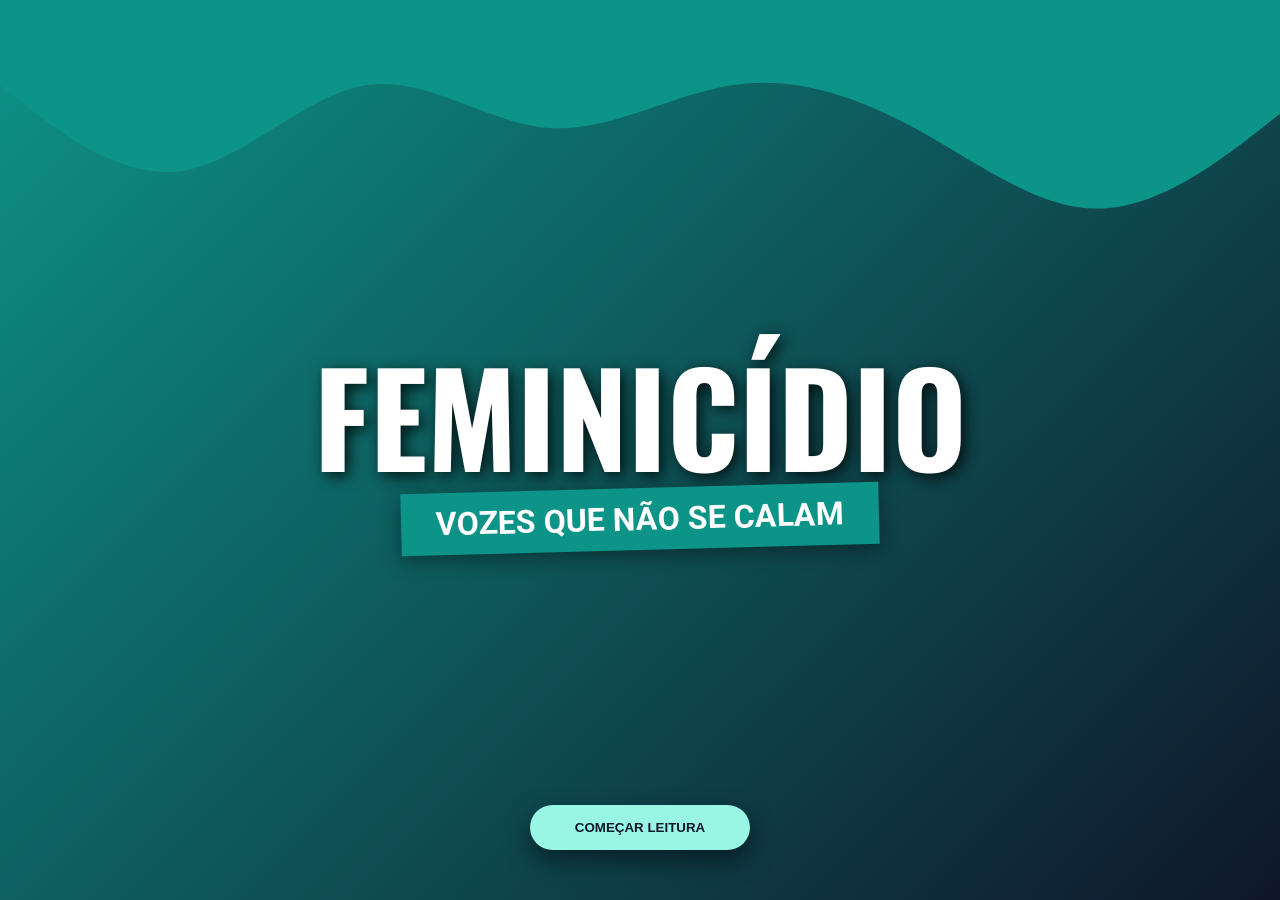
<file: Cartilha/index.html>
<!DOCTYPE html>
<html lang="pt-br">
<head>
    <meta charset="UTF-8">
    <meta name="viewport" content="width=device-width, initial-scale=1.0">
    <title>Cartilha Digital - Feminicídio</title>
    <link rel="preconnect" href="https://fonts.googleapis.com">
    <link rel="preconnect" href="https://fonts.gstatic.com" crossorigin>
    <link href="https://fonts.googleapis.com/css2?family=Oswald:wght@700&family=Roboto:wght@400;700&display=swap" rel="stylesheet">
    <link rel="stylesheet" href="cartilha.css">
</head>
<body>

    <main class="container-principal">
       
        <div class="onda-topo">
            <svg xmlns="http://www.w3.org/2000/svg" viewBox="0 0 1440 320">
                <path fill="#0D9488" fill-opacity="1" d="M0,96L34.3,122.7C68.6,149,137,203,206,192C274.3,181,343,107,411,96C480,85,549,139,617,144C685.7,149,754,107,823,96C891.4,85,960,107,1029,144C1097.1,181,1166,235,1234,234.7C1302.9,235,1371,181,1406,154.7L1440,128L1440,0L1405.7,0C1371.4,0,1303,0,1234,0C1165.7,0,1097,0,1029,0C960,0,891,0,823,0C754.3,0,686,0,617,0C548.6,0,480,0,411,0C342.9,0,274,0,206,0C137.1,0,69,0,34,0L0,0Z"></path>
            </svg>
        </div>

        <section class="conteudo">
            <h1 class="titulo">Feminicídio</h1>
            
            <div class="caixa-subtitulo">
                <h2 class="subtitulo">Vozes que não se calam</h2>
            </div>
        </section>

        <button class="btn-proximo" onclick="avancar()">
            Começar Leitura
        </button>

    </main>

    <script>
        function avancar() {
            window.location.href = 'sobre.html';
        }
    </script>

</body>
</html>
</file>
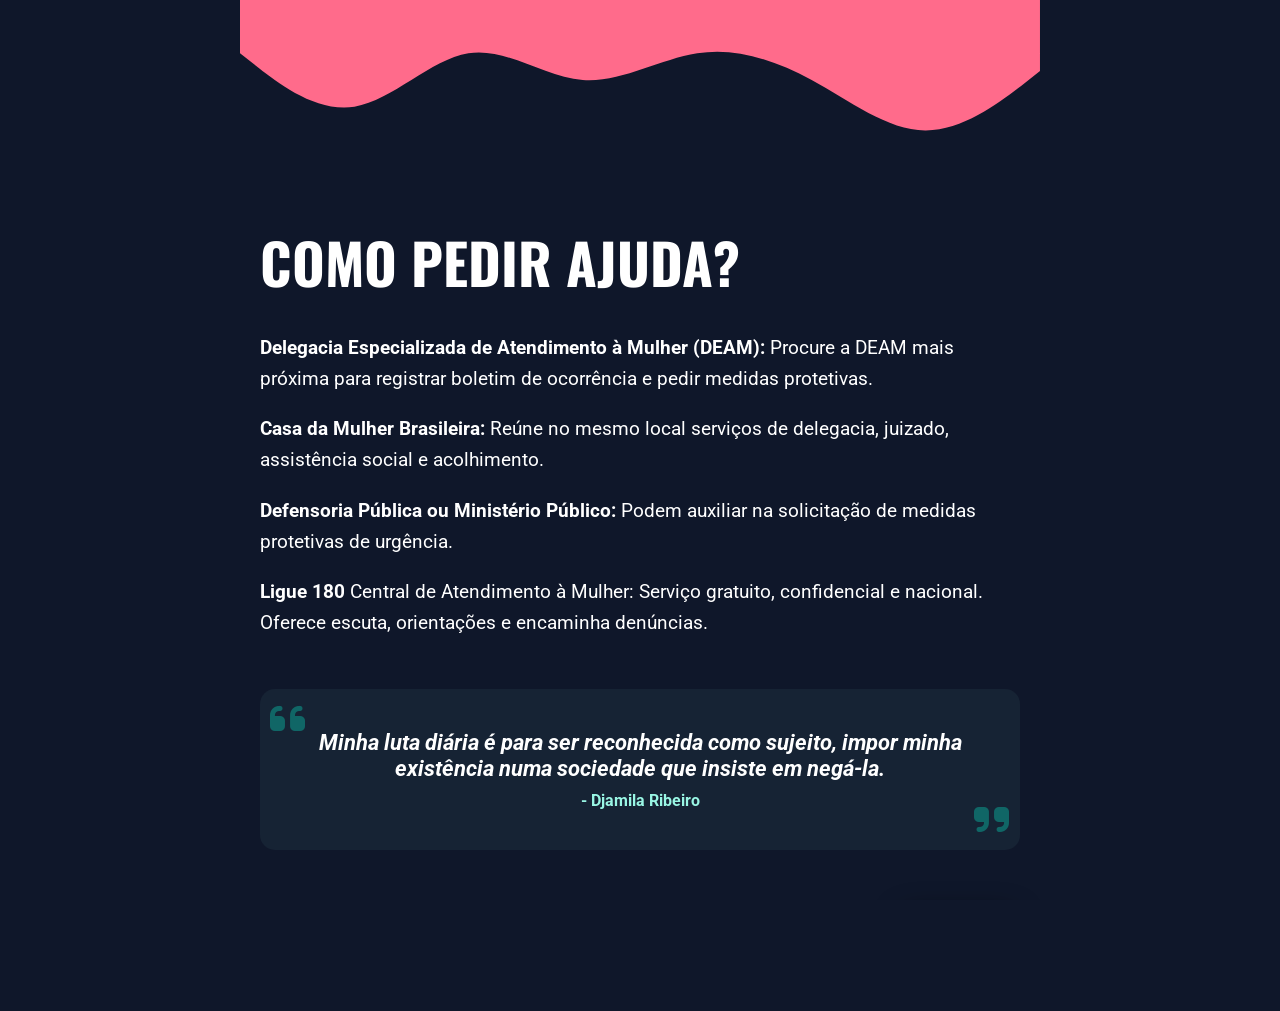
<file: Cartilha/cartilha.html>
<!DOCTYPE html>
<html lang="pt-br">
<head>
    <meta charset="UTF-8">
    <meta name="viewport" content="width=device-width, initial-scale=1.0">
    <title>Como Pedir Ajuda - Cartilha Digital</title>
    <link rel="preconnect" href="https://fonts.googleapis.com">
    <link rel="preconnect" href="https://fonts.gstatic.com" crossorigin>
    <link href="https://fonts.googleapis.com/css2?family=Oswald:wght@700&family=Roboto:wght@400;700&display=swap" rel="stylesheet">
    <link rel="stylesheet" href="https://cdnjs.cloudflare.com/ajax/libs/font-awesome/6.5.1/css/all.min.css">
    <link rel="stylesheet" href="cartilha.css">
</head>
<body>

    <main class="pagina-container">
        <div class="onda-topo">
            <svg xmlns="http://www.w3.org/2000/svg" viewBox="0 0 1440 320">
                <path fill="#FF6B8B" fill-opacity="1" d="M0,96L34.3,122.7C68.6,149,137,203,206,192C274.3,181,343,107,411,96C480,85,549,139,617,144C685.7,149,754,107,823,96C891.4,85,960,107,1029,144C1097.1,181,1166,235,1234,234.7C1302.9,235,1371,181,1406,154.7L1440,128L1440,0L1405.7,0C1371.4,0,1303,0,1234,0C1165.7,0,1097,0,1029,0C960,0,891,0,823,0C754.3,0,686,0,617,0C548.6,0,480,0,411,0C342.9,0,274,0,206,0C137.1,0,69,0,34,0L0,0Z"></path>
            </svg>
        </div>

        <section class="conteudo">
            <h2 class="titulo-sessao">Como pedir ajuda?</h2>

            <article class="texto-informativo">
                <p><strong>Delegacia Especializada de Atendimento à Mulher (DEAM):</strong> Procure a DEAM mais próxima para registrar boletim de ocorrência e pedir medidas protetivas.</p>
                <p><strong>Casa da Mulher Brasileira:</strong> Reúne no mesmo local serviços de delegacia, juizado, assistência social e acolhimento.</p>
                <p><strong>Defensoria Pública ou Ministério Público:</strong> Podem auxiliar na solicitação de medidas protetivas de urgência.</p>
                
                <p><strong>Ligue 180</strong> Central de Atendimento à Mulher: Serviço gratuito, confidencial e nacional. Oferece escuta, orientações e encaminha denúncias.</p>
            </article>

            <div class="box-citacao">
                <i class="fa-solid fa-quote-left aspas-abrir"></i>
                <p class="texto-quote">
                    Minha luta diária é para ser reconhecida como sujeito, impor minha existência numa sociedade que insiste em negá-la.
                </p>
                <span class="autor-quote">- Djamila Ribeiro</span>
                <i class="fa-solid fa-quote-right aspas-fechar"></i>
            </div>
        </section>

        <div class="navegacao">
            <a href="estatisticas.html" class="btn-voltar">Voltar</a>
            <a href="conscientizacao.html" class="btn-proximo">Próximo</a>
        </div>
    </main>

</body>
</html>
</file>
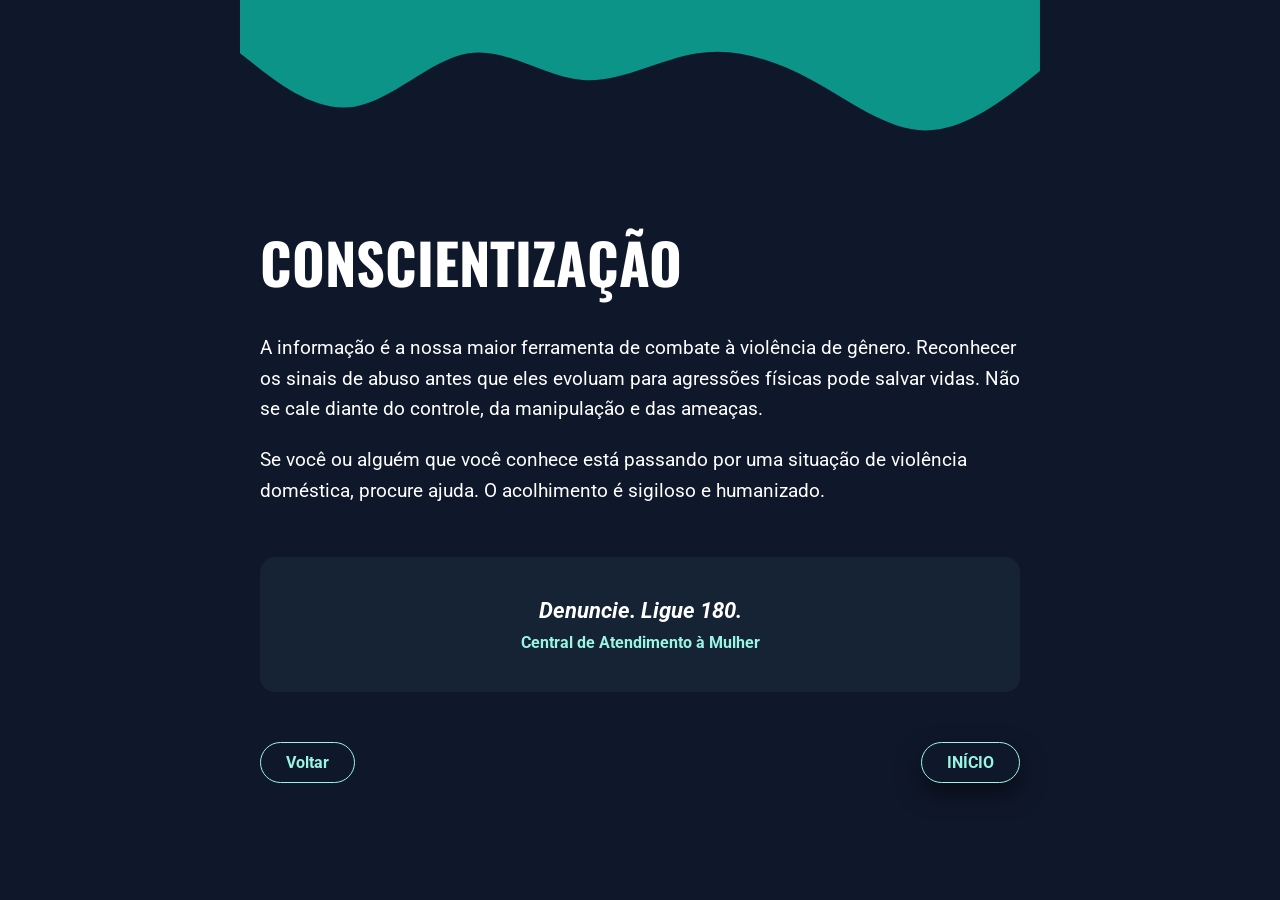
<file: Cartilha/conscientizacao.html>
<!DOCTYPE html>
<html lang="pt-br">
<head>
    <meta charset="UTF-8">
    <meta name="viewport" content="width=device-width, initial-scale=1.0">
    <title>Conscientização - Cartilha Digital</title>
    <link rel="preconnect" href="https://fonts.googleapis.com">
    <link rel="preconnect" href="https://fonts.gstatic.com" crossorigin>
    <link href="https://fonts.googleapis.com/css2?family=Oswald:wght@700&family=Roboto:wght@400;700&display=swap" rel="stylesheet">
    <link rel="stylesheet" href="cartilha.css">
</head>
<body>

    <main class="pagina-container">
        <div class="onda-topo">
            <svg xmlns="http://www.w3.org/2000/svg" viewBox="0 0 1440 320">
                <path fill="#0D9488" fill-opacity="1" d="M0,96L34.3,122.7C68.6,149,137,203,206,192C274.3,181,343,107,411,96C480,85,549,139,617,144C685.7,149,754,107,823,96C891.4,85,960,107,1029,144C1097.1,181,1166,235,1234,234.7C1302.9,235,1371,181,1406,154.7L1440,128L1440,0L1405.7,0C1371.4,0,1303,0,1234,0C1165.7,0,1097,0,1029,0C960,0,891,0,823,0C754.3,0,686,0,617,0C548.6,0,480,0,411,0C342.9,0,274,0,206,0C137.1,0,69,0,34,0L0,0Z"></path>
            </svg>
        </div>

        <section class="conteudo">
            <h2 class="titulo-sessao">Conscientização</h2>

            <article class="texto-informativo">
                <p>A informação é a nossa maior ferramenta de combate à violência de gênero. Reconhecer os sinais de abuso antes que eles evoluam para agressões físicas pode salvar vidas. Não se cale diante do controle, da manipulação e das ameaças.</p>
                <p>Se você ou alguém que você conhece está passando por uma situação de violência doméstica, procure ajuda. O acolhimento é sigiloso e humanizado.</p>
            </article>

            <div class="box-citacao">
                <p class="texto-quote">Denuncie. Ligue 180.</p>
                <span class="autor-quote">Central de Atendimento à Mulher</span>
            </div>
        </section>

        <div class="navegacao">
            <a href="estatistica.html" class="btn-voltar">Voltar</a>
            <a href="index.html" class="btn-proximo">Início</a>
        </div>
    </main>

</body>
</html>
</file>
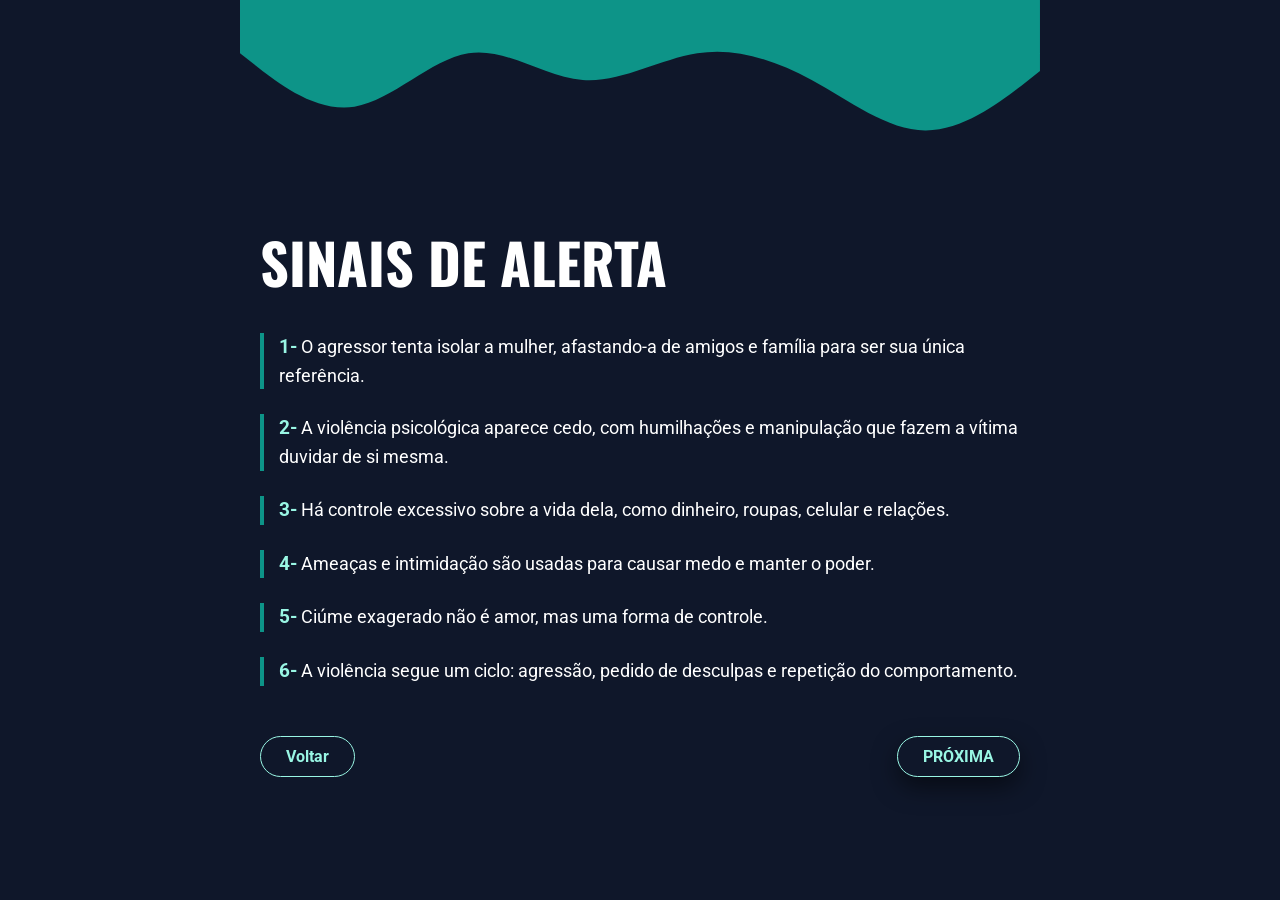
<file: Cartilha/sinais-alerta.html>
<!DOCTYPE html>
<html lang="pt-br">
<head>
    <meta charset="UTF-8">
    <meta name="viewport" content="width=device-width, initial-scale=1.0">
    <title>Sinais de Alerta - Cartilha Digital</title>
    <link rel="preconnect" href="https://fonts.googleapis.com">
    <link rel="preconnect" href="https://fonts.gstatic.com" crossorigin>
    <link href="https://fonts.googleapis.com/css2?family=Oswald:wght@700&family=Roboto:wght@400;700&display=swap" rel="stylesheet">
    <link rel="stylesheet" href="cartilha.css">
</head>
<body>

    <main class="pagina-container">
        <div class="onda-topo">
            <svg xmlns="http://www.w3.org/2000/svg" viewBox="0 0 1440 320">
                <path fill="#0D9488" fill-opacity="1" d="M0,96L34.3,122.7C68.6,149,137,203,206,192C274.3,181,343,107,411,96C480,85,549,139,617,144C685.7,149,754,107,823,96C891.4,85,960,107,1029,144C1097.1,181,1166,235,1234,234.7C1302.9,235,1371,181,1406,154.7L1440,128L1440,0L1405.7,0C1371.4,0,1303,0,1234,0C1165.7,0,1097,0,1029,0C960,0,891,0,823,0C754.3,0,686,0,617,0C548.6,0,480,0,411,0C342.9,0,274,0,206,0C137.1,0,69,0,34,0L0,0Z"></path>
            </svg>
        </div>

        <section class="conteudo">
            <h2 class="titulo-sessao">Sinais de Alerta</h2>

            <ol class="lista-sinais">
                <li><strong>1-</strong> O agressor tenta isolar a mulher, afastando-a de amigos e família para ser sua única referência.</li>
                <li><strong>2-</strong> A violência psicológica aparece cedo, com humilhações e manipulação que fazem a vítima duvidar de si mesma.</li>
                <li><strong>3-</strong> Há controle excessivo sobre a vida dela, como dinheiro, roupas, celular e relações.</li>
                <li><strong>4-</strong> Ameaças e intimidação são usadas para causar medo e manter o poder.</li>
                <li><strong>5-</strong> Ciúme exagerado não é amor, mas uma forma de controle.</li>
                <li><strong>6-</strong> A violência segue um ciclo: agressão, pedido de desculpas e repetição do comportamento.</li>
            </ol>
        </section>

        <div class="navegacao">
            <a href="sobre.html" class="btn-voltar">Voltar</a>
            <a href="estatistica.html" class="btn-proximo">Próxima</a>
        </div>
    </main>

</body>
</html>
</file>
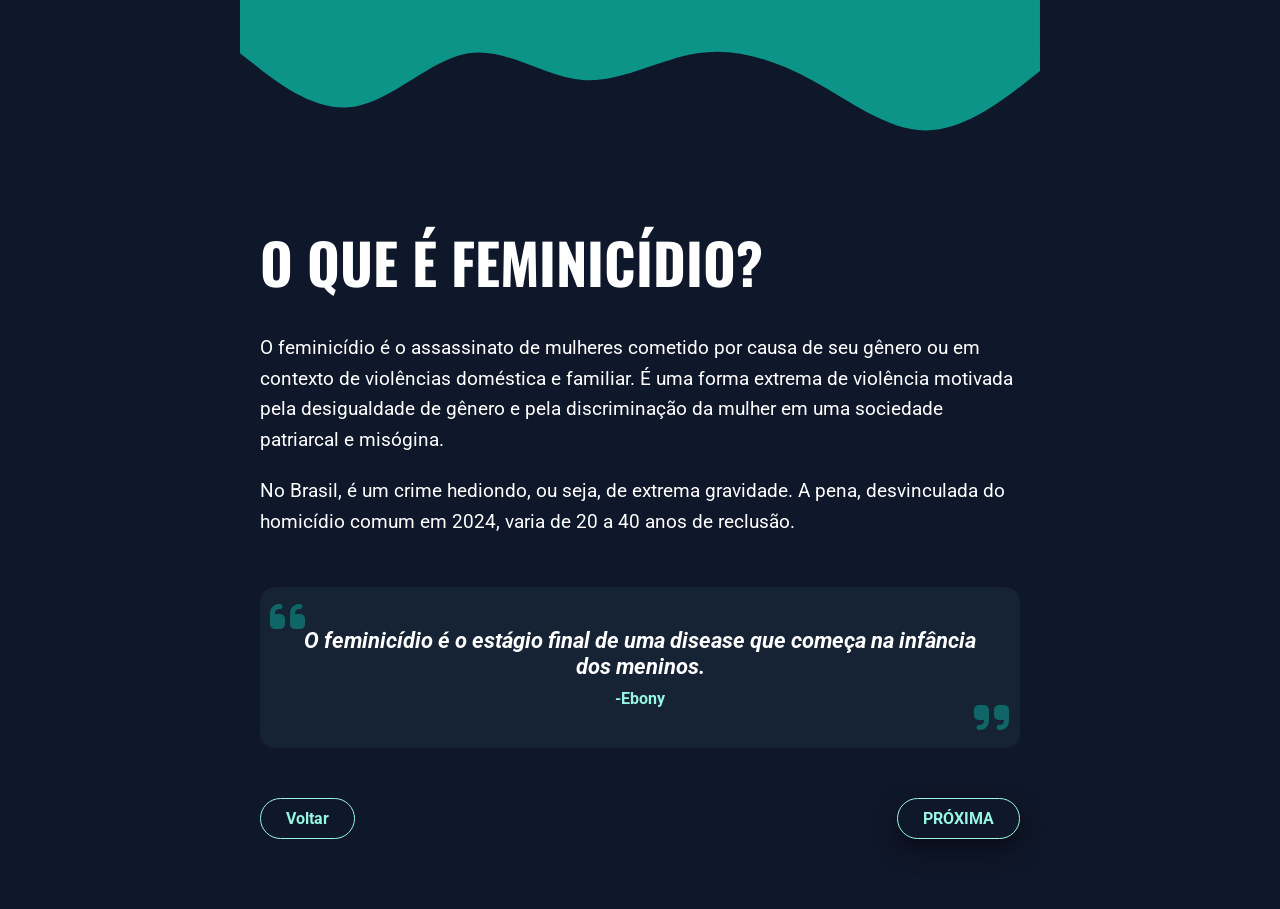
<file: Cartilha/sobre.html>
<!DOCTYPE html>
<html lang="pt-br">
<head>
    <meta charset="UTF-8">
    <meta name="viewport" content="width=device-width, initial-scale=1.0">
    <title>O que é Feminicídio?</title>
    <link rel="preconnect" href="https://fonts.googleapis.com">
    <link rel="preconnect" href="https://fonts.gstatic.com" crossorigin>
    <link href="https://fonts.googleapis.com/css2?family=Oswald:wght@700&family=Roboto:wght@400;700&display=swap" rel="stylesheet">
    <link rel="stylesheet" href="https://cdnjs.cloudflare.com/ajax/libs/font-awesome/6.5.1/css/all.min.css">
    <link rel="stylesheet" href="cartilha.css">
</head>
<body>

    <main class="pagina-container">
        <div class="onda-topo">
            <svg xmlns="http://www.w3.org/2000/svg" viewBox="0 0 1440 320">
                <path fill="#0D9488" fill-opacity="1" d="M0,96L34.3,122.7C68.6,149,137,203,206,192C274.3,181,343,107,411,96C480,85,549,139,617,144C685.7,149,754,107,823,96C891.4,85,960,107,1029,144C1097.1,181,1166,235,1234,234.7C1302.9,235,1371,181,1406,154.7L1440,128L1440,0L1405.7,0C1371.4,0,1303,0,1234,0C1165.7,0,1097,0,1029,0C960,0,891,0,823,0C754.3,0,686,0,617,0C548.6,0,480,0,411,0C342.9,0,274,0,206,0C137.1,0,69,0,34,0L0,0Z"></path>
            </svg>
        </div>

        <section class="conteudo">
            <h2 class="titulo-sessao">O que é feminicídio?</h2>

            <article class="texto-informativo">
                <p>O feminicídio é o assassinato de mulheres cometido por causa de seu gênero ou em contexto de violências doméstica e familiar. É uma forma extrema de violência motivada pela desigualdade de gênero e pela discriminação da mulher em uma sociedade patriarcal e misógina.</p>
                <p>No Brasil, é um crime hediondo, ou seja, de extrema gravidade. A pena, desvinculada do homicídio comum em 2024, varia de 20 a 40 anos de reclusão.</p>
            </article>

            <div class="box-citacao">
                <i class="fa-solid fa-quote-left aspas-abrir"></i>
                <p class="texto-quote">
                    O feminicídio é o estágio final de uma disease que começa na infância dos meninos.
                </p>
                <span class="autor-quote">-Ebony</span>
                <i class="fa-solid fa-quote-right aspas-fechar"></i>
            </div>
        </section>

        <div class="navegacao">
            <a href="index.html" class="btn-voltar">Voltar</a>
            <a href="sinais-alerta.html" class="btn-proximo">Próxima</a>
        </div>
    </main>

</body>
</html>
</file>
<file: Cartilha/cartilha.css>
:root {
    --cor-fundo-total: #0F172A;
    --cor-destaque-principal: #0D9488;
    --cor-destaque-suave: #99F6E4;
    --cor-box-fundo: rgba(153, 246, 228, 0.05);
    --gradient-capa-1: #0D9488;
    --gradient-capa-2: #0F172A;
}

* {
    margin: 0;
    padding: 0;
    box-sizing: border-box;
}

body, html {
    height: 100%;
    background-color: var(--cor-fundo-total);
    color: #ffffff;
    font-family: 'Roboto', sans-serif;
    overflow-x: hidden;
}

.container-principal {
    position: relative;
    width: 100%;
    height: 100vh;
    background: linear-gradient(135deg, var(--gradient-capa-1) 0%, var(--gradient-capa-2) 100%);
    display: flex;
    flex-direction: column;
    align-items: center;
    justify-content: center;
    text-align: center;
}

.onda-topo {
    position: absolute;
    top: 0;
    left: 0;
    width: 100%;
    line-height: 0;
    z-index: 10;
}

.onda-topo svg {
    width: 100%;
    height: auto;
}

.moldura-img-simbolo {
    position: absolute;
    bottom: 20px;
    right: 20px;
    width: 300px;
    height: auto;
    z-index: 1; 
    pointer-events: none; 
}

.img-simbolo {
    width: 100%;
    height: auto;
    object-fit: contain;
}

.conteudo {
    position: relative;
    z-index: 5;
    width: 100%;
    padding-top: 200px;
    animation: fadeIn 1s ease-out;
}

.container-principal .conteudo {
    padding-top: 0;
}

.titulo {
    font-family: 'Oswald', sans-serif;
    font-size: clamp(3rem, 15vw, 8rem);
    color: #ffffff;
    text-transform: uppercase;
    line-height: 1;
    text-shadow: 4px 4px 15px rgba(0,0,0,0.8); 
    margin-bottom: 10px;
}

.caixa-subtitulo {
    display: inline-block;
    background-color: var(--cor-destaque-principal);
    padding: 12px 35px;
    transform: rotate(-1.5deg);
    box-shadow: 0 5px 20px rgba(0,0,0,0.4);
}

.subtitulo {
    color: #ffffff;
    font-size: clamp(1rem, 4vw, 2rem);
    text-transform: uppercase;
    font-weight: 700;
}

.pagina-container {
    position: relative;
    width: 100%;
    max-width: 800px;
    margin: 0 auto;
    padding: 20px;
}

.titulo-sessao {
    font-family: 'Oswald', sans-serif;
    font-size: clamp(2rem, 8vw, 3.5rem);
    text-transform: uppercase;
    margin-bottom: 30px;
    color: #ffffff;
}

.texto-informativo p {
    font-size: 1.2rem;
    line-height: 1.6;
    margin-bottom: 20px;
    text-align: left;
}

.box-citacao {
    position: relative;
    margin-top: 50px;
    padding: 40px 30px;
    background-color: var(--cor-box-fundo);
    border-radius: 15px;
    text-align: center;
}

.aspas-abrir, .aspas-fechar {
    color: var(--cor-destaque-principal);
    font-size: 2.5rem;
    position: absolute;
    opacity: 0.6;
}

.aspas-abrir { top: 10px; left: 10px; }
.aspas-fechar { bottom: 10px; right: 10px; }

.texto-quote {
    font-size: 1.4rem;
    font-weight: 700;
    font-style: italic;
    margin-bottom: 10px;
}

.autor-quote {
    display: block;
    color: var(--cor-destaque-suave);
    font-weight: bold;
}

.lista-sinais {
    list-style: none;
    margin-top: 20px;
}

.lista-sinais li {
    font-size: 1.15rem;
    line-height: 1.5;
    margin-bottom: 25px;
    padding-left: 15px;
    border-left: 4px solid var(--cor-destaque-principal);
    text-align: left;
}

.lista-sinais li strong {
    color: var(--cor-destaque-suave);
    font-size: 1.2rem;
}

.container-grafico {
    margin-top: 30px;
    text-align: center;
    background-color: rgba(255, 255, 255, 0.05);
    padding: 20px;
    border-radius: 10px;
}

.container-grafico h3 {
    font-size: 1.2rem;
    margin-bottom: 20px;
    color: var(--cor-destaque-suave);
}

.img-grafico {
    width: 100%;
    max-width: 500px;
    height: auto;
    border-radius: 8px;
    box-shadow: 0 10px 20px rgba(0,0,0,0.3);
}

.btn-proximo {
    position: absolute;
    bottom: 50px;
    z-index: 20; 
    background-color: var(--cor-destaque-suave);
    color: var(--cor-fundo-total);
    padding: 15px 45px;
    border: none;
    border-radius: 50px;
    font-weight: bold;
    text-transform: uppercase;
    cursor: pointer;
    box-shadow: 0 10px 25px rgba(0,0,0,0.5);
    transition: 0.3s ease-out;
}

.btn-proximo:hover {
    transform: scale(1.1);
    background-color: #ffffff;
}

.navegacao {
    display: flex;
    justify-content: space-between;
    margin-top: 50px;
    padding-bottom: 50px;
}

.btn-voltar, .navegacao .btn-proximo {
    position: static;
    color: var(--cor-destaque-suave);
    text-decoration: none;
    font-weight: bold;
    border: 1px solid var(--cor-destaque-suave);
    padding: 10px 25px;
    border-radius: 50px;
    background-color: transparent;
    transition: 0.3s;
}

.btn-voltar:hover, .navegacao .btn-proximo:hover {
    background-color: var(--cor-destaque-suave);
    color: var(--cor-fundo-total);
    transform: none;
}

@keyframes fadeIn {
    from { opacity: 0; transform: translateY(20px); }
    to { opacity: 1; transform: translateY(0); }
}

@media (max-width: 768px) {
    .conteudo { padding-top: 130px; }
    .titulo { font-size: 3.5rem; }
    .moldura-img-simbolo { width: 120px; bottom: 110px; }
}

@media (max-width: 480px) {
    .titulo-sessao { font-size: 2rem; }
    .texto-informativo p { font-size: 1rem; }
}
</file>
